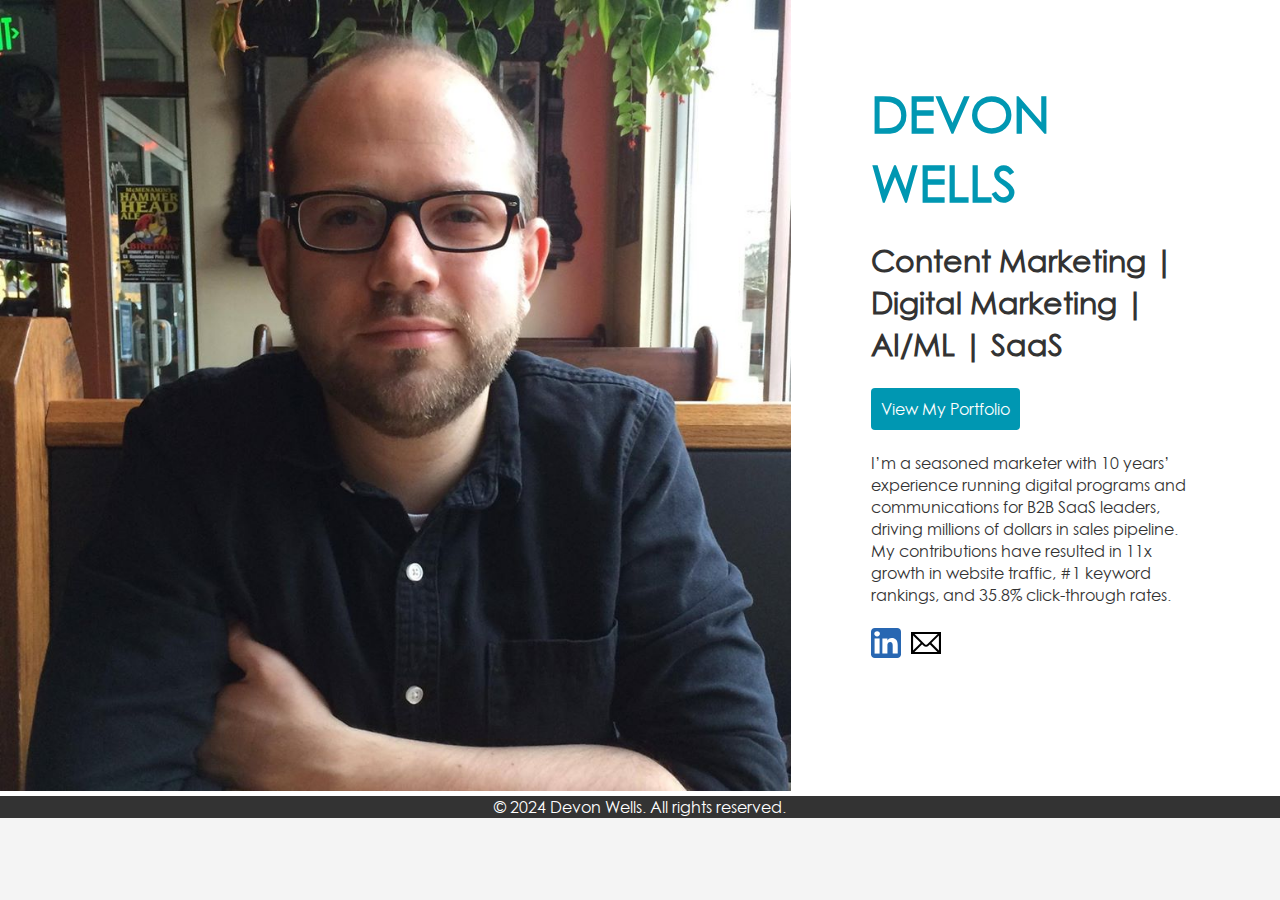
<file: index.html>
<!DOCTYPE html>
<html lang="en">
<head>
    <meta charset="UTF-8">
    <meta name="viewport" content="width=device-width, initial-scale=1.0">
    <title>Devon Wells</title>
    <link rel="stylesheet" href="styles.css">
</head>
<body>
    <section class="row">
    <section class="headshot">
<img src="/images/devon.jpg" width="100%" style="max-width:100%; height:auto;">
    </section>

    <section class="bio">
        
        <h1>DEVON WELLS</h1><br>
        <h2>Content Marketing | Digital Marketing | AI/ML | SaaS </h2><br>
        
        <button>View My Portfolio</button>
        <br>
<br>
        <p>I&#8217;m a seasoned marketer with 10 years&#8217; experience running digital programs and
            communications for B2B SaaS leaders, driving millions of dollars in sales pipeline. My
            contributions have resulted in 11x growth in website traffic, #1 keyword rankings, and 35.8%
            click-through rates.</p>
<br>
        <div class="icon-container">
        <a href="https://www.linkedin.com/in/devongwells/"><img src="/images/linkedin.svg"></a> <a href="mailto:devon.wells@gmail.com"><img src="/images/email.svg" style="margin-left: 10px;"></a>
        </div>
    </section>
    </section>
    
   
    <footer>
        <p>&copy; 2024 Devon Wells. All rights reserved.</p>
    </footer>
</body>

</html>
</file>
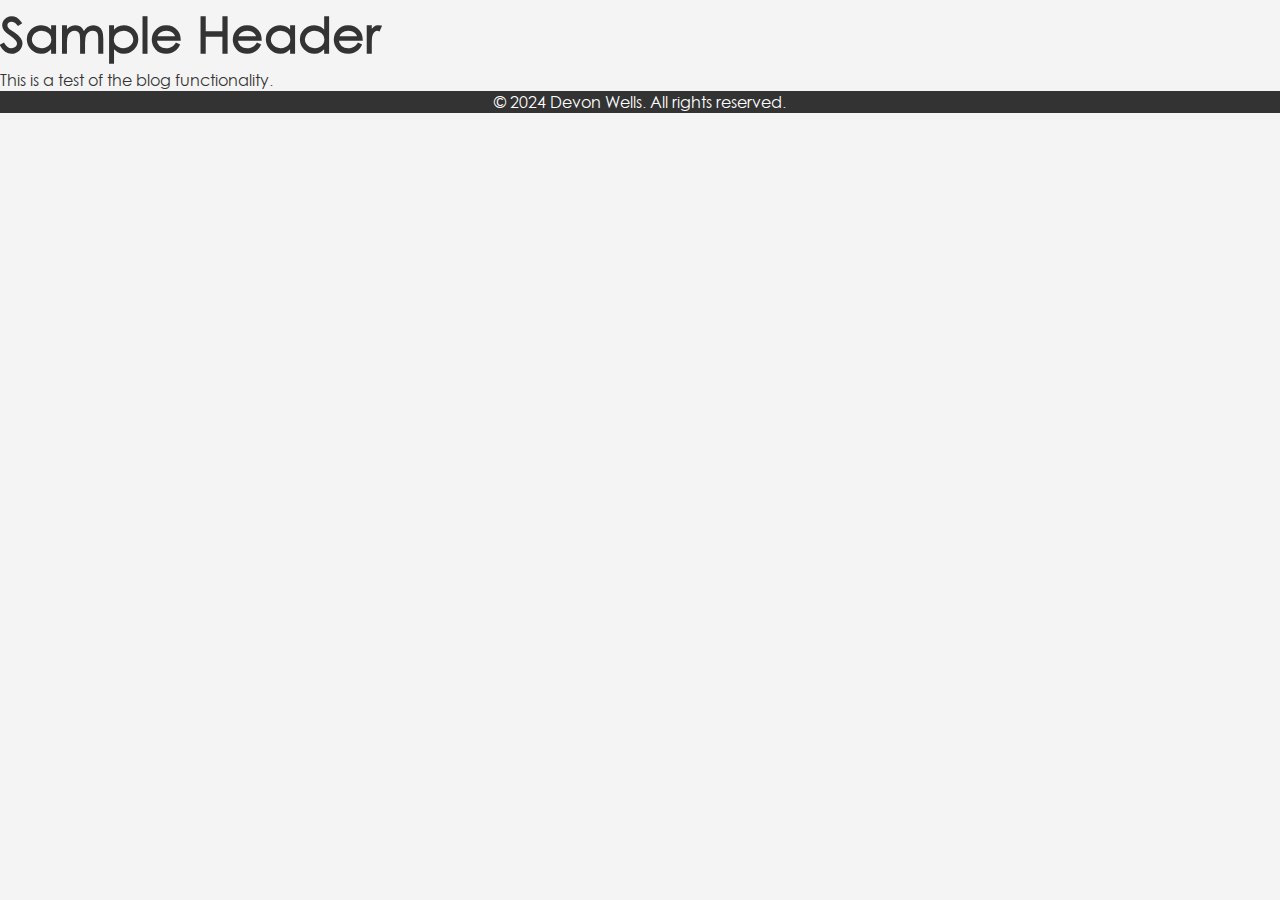
<file: blog-sample.html>
<!DOCTYPE html>
<html lang="en">
<head>
    <meta charset="UTF-8">
    <meta name="viewport" content="width=device-width, initial-scale=1.0">
    <title>Devon Wells</title>
    <link rel="stylesheet" href="styles.css">
</head>
<body>
<section class="blogpost">

<h1>Sample Header</h1>
<p>This is a test of the blog functionality.</p>

    
   
    <footer>
        <p>&copy; 2024 Devon Wells. All rights reserved.</p>
    </footer>
</body>

</html>
</file>
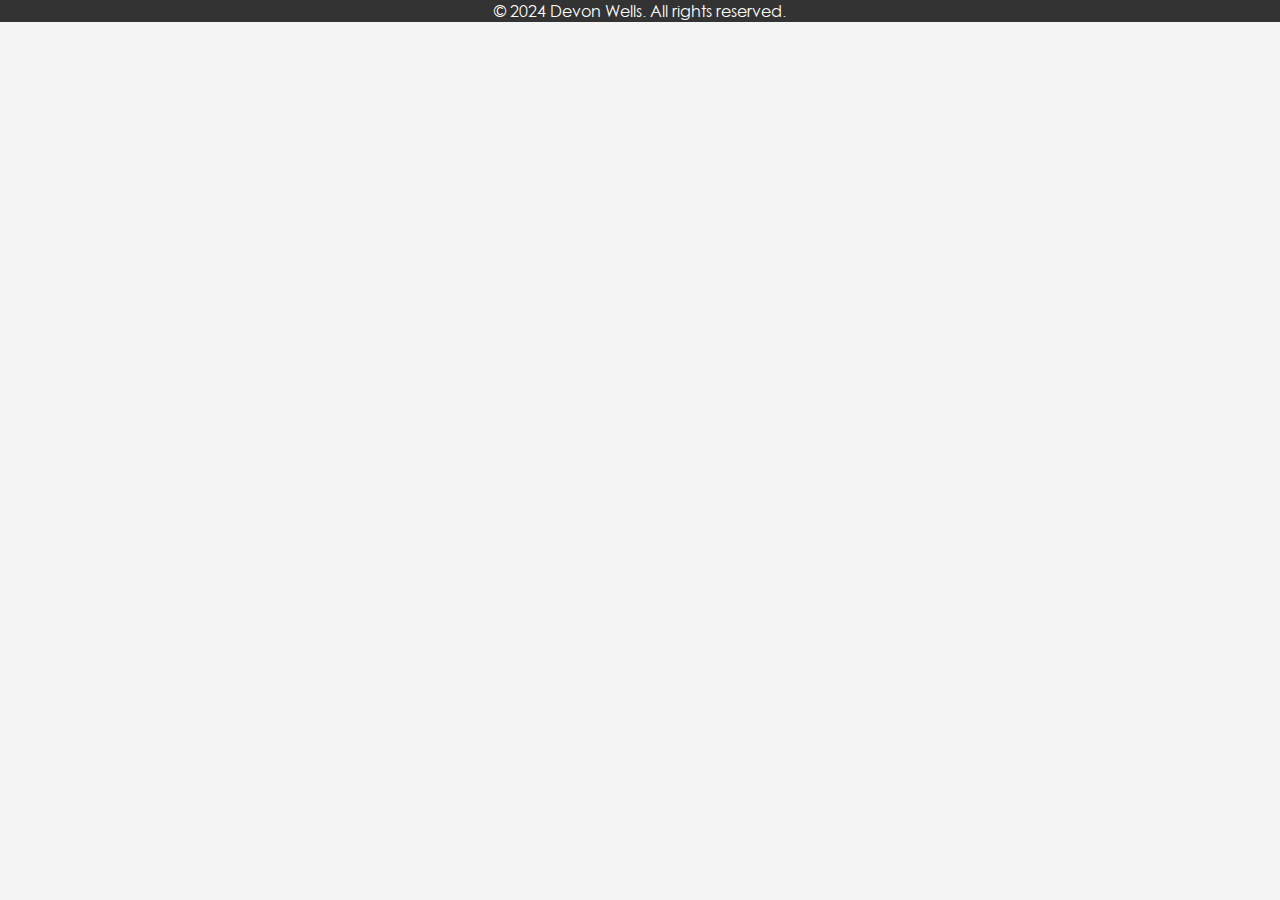
<file: blog.html>
<!DOCTYPE html>
<html lang="en">
<head>
    <meta charset="UTF-8">
    <meta name="viewport" content="width=device-width, initial-scale=1.0">
    <title>Devon Wells</title>
    <link rel="stylesheet" href="styles.css">
</head>
<body>
<section class="blog">




    
   
    <footer>
        <p>&copy; 2024 Devon Wells. All rights reserved.</p>
    </footer>
</body>

</html>
</file>
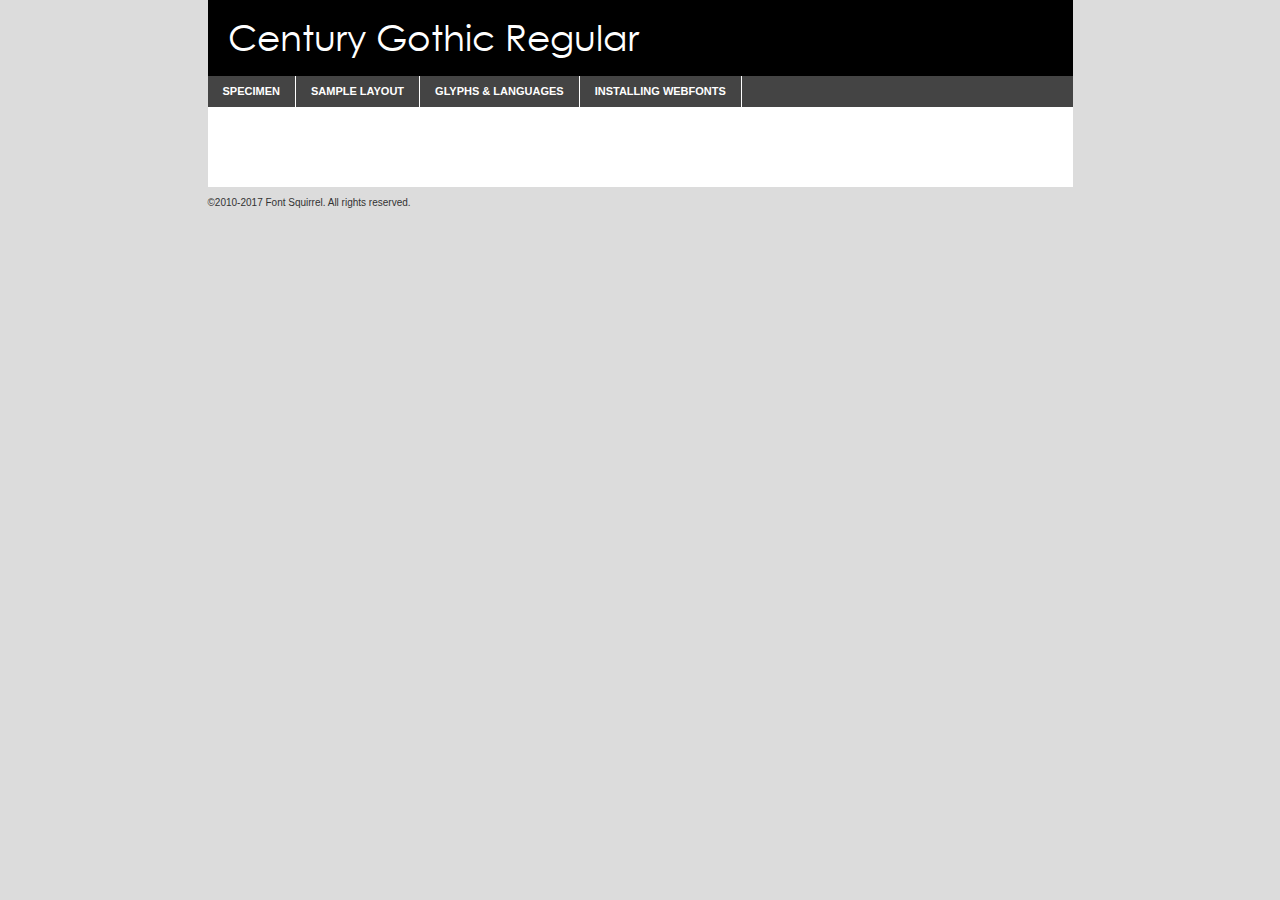
<file: centurygothic-demo.html>
<!DOCTYPE html PUBLIC "-//W3C//DTD XHTML 1.0 Transitional//EN"
        "http://www.w3.org/TR/xhtml1/DTD/xhtml1-transitional.dtd">

<html xmlns="http://www.w3.org/1999/xhtml" xml:lang="en" lang="en">
<head>
    <meta http-equiv="Content-Type" content="text/html; charset=utf-8"/>
    <script src="http://ajax.googleapis.com/ajax/libs/jquery/1.7.2/jquery.min.js" type="text/javascript" charset="utf-8"></script>
    <script type="text/javascript">
		(function($) {
			$.fn.easyTabs = function(option) {
				var param = jQuery.extend({ fadeSpeed: 'fast', defaultContent: 1, activeClass: 'active' }, option);
				$(this).each(function() {
					var thisId = '#' + this.id;
					if ( param.defaultContent == '' )
					{
						param.defaultContent = 1;
					}
					if ( typeof param.defaultContent == 'number' )
					{
						var defaultTab = $(thisId + ' .tabs li:eq(' + (param.defaultContent - 1) + ') a').attr('href').substr(1);
					}
					else
					{
						var defaultTab = param.defaultContent;
					}
					$(thisId + ' .tabs li a').each(function() {
						var tabToHide = $(this).attr('href').substr(1);
						$('#' + tabToHide).addClass('easytabs-tab-content');
					});
					hideAll();
					changeContent(defaultTab);

					function hideAll() {$(thisId + ' .easytabs-tab-content').hide();}

					function changeContent(tabId)
					{
						hideAll();
						$(thisId + ' .tabs li').removeClass(param.activeClass);
						$(thisId + ' .tabs li a[href=#' + tabId + ']').closest('li').addClass(param.activeClass);
						if ( param.fadeSpeed != 'none' )
						{
							$(thisId + ' #' + tabId).fadeIn(param.fadeSpeed);
						}
						else
						{
							$(thisId + ' #' + tabId).show();
						}
					}

					$(thisId + ' .tabs li').click(function() {
						var tabId = $(this).find('a').attr('href').substr(1);
						changeContent(tabId);
						return false;
					});
				});
			}
		})(jQuery);
    </script>
    <link rel="stylesheet" href="specimen_files/specimen_stylesheet.css" type="text/css" charset="utf-8"/>
    <link rel="stylesheet" href="stylesheet.css" type="text/css" charset="utf-8"/>

    <style type="text/css">
        		body {
			font-family: 'century_gothicregular';
        		}

            </style>

    <title>Century Gothic Regular Specimen</title>


    <script type="text/javascript" charset="utf-8">
		$(document).ready(function() {
			$('#container').easyTabs({ defaultContent: 1 });
		});
    </script>
</head>

<body>
<div id="container">
    <div id="header">
		Century Gothic Regular    </div>
    <ul class="tabs">
        <li><a href="#specimen">Specimen</a></li>
        <li><a href="#layout">Sample Layout</a></li>
		        <li><a href="#glyphs">Glyphs &amp; Languages</a></li>
        <li><a href="#installing">Installing Webfonts</a></li>

    </ul>

    <div id="main_content">


        <div id="specimen">

            <div class="section">
                <div class="grid12 firstcol">
                    <div class="huge">AaBb</div>
                </div>
            </div>

            <div class="section">
                <div class="glyph_range">A&#x200B;B&#x200b;C&#x200b;D&#x200b;E&#x200b;F&#x200b;G&#x200b;H&#x200b;I&#x200b;J&#x200b;K&#x200b;L&#x200b;M&#x200b;N&#x200b;O&#x200b;P&#x200b;Q&#x200b;R&#x200b;S&#x200b;T&#x200b;U&#x200b;V&#x200b;W&#x200b;X&#x200b;Y&#x200b;Z&#x200b;a&#x200b;b&#x200b;c&#x200b;d&#x200b;e&#x200b;f&#x200b;g&#x200b;h&#x200b;i&#x200b;j&#x200b;k&#x200b;l&#x200b;m&#x200b;n&#x200b;o&#x200b;p&#x200b;q&#x200b;r&#x200b;s&#x200b;t&#x200b;u&#x200b;v&#x200b;w&#x200b;x&#x200b;y&#x200b;z&#x200b;1&#x200b;2&#x200b;3&#x200b;4&#x200b;5&#x200b;6&#x200b;7&#x200b;8&#x200b;9&#x200b;0&#x200b;&amp;&#x200b;.&#x200b;,&#x200b;?&#x200b;!&#x200b;&#64;&#x200b;(&#x200b;)&#x200b;#&#x200b;$&#x200b;%&#x200b;*&#x200b;+&#x200b;-&#x200b;=&#x200b;:&#x200b;;</div>
            </div>
            <div class="section">
                <div class="grid12 firstcol">
                    <table class="sample_table">
                        <tr>
                            <td>10</td>
                            <td class="size10">abcdefghijklmnopqrstuvwxyzABCDEFGHIJKLMNOPQRSTUVWXYZ0123456789abcdefghijklmnopqrstuvwxyzABCDEFGHIJKLMNOPQRSTUVWXYZ0123456789abcdefghijklmnopqrstuvwxyzABCDEFGHIJKLMNOPQRSTUVWXYZ</td>
                        </tr>
                        <tr>
                            <td>11</td>
                            <td class="size11">abcdefghijklmnopqrstuvwxyzABCDEFGHIJKLMNOPQRSTUVWXYZ0123456789abcdefghijklmnopqrstuvwxyzABCDEFGHIJKLMNOPQRSTUVWXYZ0123456789abcdefghijklmnopqrstuvwxyzABCDEFGHIJKLMNOPQRSTUVWXYZ</td>
                        </tr>
                        <tr>
                            <td>12</td>
                            <td class="size12">abcdefghijklmnopqrstuvwxyzABCDEFGHIJKLMNOPQRSTUVWXYZ0123456789abcdefghijklmnopqrstuvwxyzABCDEFGHIJKLMNOPQRSTUVWXYZ0123456789abcdefghijklmnopqrstuvwxyzABCDEFGHIJKLMNOPQRSTUVWXYZ</td>
                        </tr>
                        <tr>
                            <td>13</td>
                            <td class="size13">abcdefghijklmnopqrstuvwxyzABCDEFGHIJKLMNOPQRSTUVWXYZ0123456789abcdefghijklmnopqrstuvwxyzABCDEFGHIJKLMNOPQRSTUVWXYZ0123456789abcdefghijklmnopqrstuvwxyzABCDEFGHIJKLMNOPQRSTUVWXYZ</td>
                        </tr>
                        <tr>
                            <td>14</td>
                            <td class="size14">abcdefghijklmnopqrstuvwxyzABCDEFGHIJKLMNOPQRSTUVWXYZ0123456789abcdefghijklmnopqrstuvwxyzABCDEFGHIJKLMNOPQRSTUVWXYZ0123456789abcdefghijklmnopqrstuvwxyzABCDEFGHIJKLMNOPQRSTUVWXYZ</td>
                        </tr>
                        <tr>
                            <td>16</td>
                            <td class="size16">abcdefghijklmnopqrstuvwxyzABCDEFGHIJKLMNOPQRSTUVWXYZ0123456789abcdefghijklmnopqrstuvwxyzABCDEFGHIJKLMNOPQRSTUVWXYZ</td>
                        </tr>
                        <tr>
                            <td>18</td>
                            <td class="size18">abcdefghijklmnopqrstuvwxyzABCDEFGHIJKLMNOPQRSTUVWXYZ0123456789abcdefghijklmnopqrstuvwxyzABCDEFGHIJKLMNOPQRSTUVWXYZ</td>
                        </tr>
                        <tr>
                            <td>20</td>
                            <td class="size20">abcdefghijklmnopqrstuvwxyzABCDEFGHIJKLMNOPQRSTUVWXYZ0123456789abcdefghijklmnopqrstuvwxyzABCDEFGHIJKLMNOPQRSTUVWXYZ</td>
                        </tr>
                        <tr>
                            <td>24</td>
                            <td class="size24">abcdefghijklmnopqrstuvwxyzABCDEFGHIJKLMNOPQRSTUVWXYZ0123456789abcdefghijklmnopqrstuvwxyzABCDEFGHIJKLMNOPQRSTUVWXYZ</td>
                        </tr>
                        <tr>
                            <td>30</td>
                            <td class="size30">abcdefghijklmnopqrstuvwxyzABCDEFGHIJKLMNOPQRSTUVWXYZ0123456789abcdefghijklmnopqrstuvwxyzABCDEFGHIJKLMNOPQRSTUVWXYZ</td>
                        </tr>
                        <tr>
                            <td>36</td>
                            <td class="size36">abcdefghijklmnopqrstuvwxyzABCDEFGHIJKLMNOPQRSTUVWXYZ0123456789abcdefghijklmnopqrstuvwxyzABCDEFGHIJKLMNOPQRSTUVWXYZ</td>
                        </tr>
                        <tr>
                            <td>48</td>
                            <td class="size48">abcdefghijklmnopqrstuvwxyzABCDEFGHIJKLMNOPQRSTUVWXYZ0123456789abcdefghijklmnopqrstuvwxyzABCDEFGHIJKLMNOPQRSTUVWXYZ</td>
                        </tr>
                        <tr>
                            <td>60</td>
                            <td class="size60">abcdefghijklmnopqrstuvwxyzABCDEFGHIJKLMNOPQRSTUVWXYZ0123456789abcdefghijklmnopqrstuvwxyzABCDEFGHIJKLMNOPQRSTUVWXYZ</td>
                        </tr>
                        <tr>
                            <td>72</td>
                            <td class="size72">abcdefghijklmnopqrstuvwxyzABCDEFGHIJKLMNOPQRSTUVWXYZ0123456789abcdefghijklmnopqrstuvwxyzABCDEFGHIJKLMNOPQRSTUVWXYZ</td>
                        </tr>
                        <tr>
                            <td>90</td>
                            <td class="size90">abcdefghijklmnopqrstuvwxyzABCDEFGHIJKLMNOPQRSTUVWXYZ0123456789abcdefghijklmnopqrstuvwxyzABCDEFGHIJKLMNOPQRSTUVWXYZ</td>
                        </tr>
                    </table>

                </div>

            </div>


            <div class="section" id="bodycomparison">


                <div id="xheight">
                    <div class="fontbody">&#x25FC;&#x25FC;&#x25FC;&#x25FC;&#x25FC;&#x25FC;&#x25FC;&#x25FC;&#x25FC;&#x25FC;&#x25FC;&#x25FC;&#x25FC;&#x25FC;&#x25FC;&#x25FC;&#x25FC;&#x25FC;&#x25FC;&#x25FC;&#x25FC;&#x25FC;&#x25FC;&#x25FC;&#x25FC;&#x25FC;&#x25FC;&#x25FC;&#x25FC;&#x25FC;&#x25FC;&#x25FC;&#x25FC;&#x25FC;&#x25FC;&#x25FC;&#x25FC;&#x25FC;&#x25FC;&#x25FC;&#x25FC;&#x25FC;&#x25FC;&#x25FC;&#x25FC;&#x25FC;&#x25FC;&#x25FC;&#x25FC;&#x25FC;&#x25FC;&#x25FC;&#x25FC;&#x25FC;&#x25FC;&#x25FC;&#x25FC;&#x25FC;&#x25FC;&#x25FC;&#x25FC;&#x25FC;&#x25FC;&#x25FC;&#x25FC;&#x25FC;&#x25FC;&#x25FC;&#x25FC;&#x25FC;&#x25FC;&#x25FC;&#x25FC;&#x25FC;&#x25FC;&#x25FC;&#x25FC;&#x25FC;&#x25FC;&#x25FC;&#x25FC;&#x25FC;&#x25FC;&#x25FC;&#x25FC;&#x25FC;&#x25FC;&#x25FC;&#x25FC;&#x25FC;&#x25FC;&#x25FC;&#x25FC;&#x25FC;&#x25FC;&#x25FC;&#x25FC;&#x25FC;&#x25FC;body</div>
                    <div class="arialbody">body</div>
                    <div class="verdanabody">body</div>
                    <div class="georgiabody">body</div>
                </div>
                <div class="fontbody" style="z-index:1">
                    body<span>Century Gothic Regular</span>
                </div>
                <div class="arialbody" style="z-index:1">
                    body<span>Arial</span>
                </div>
                <div class="verdanabody" style="z-index:1">
                    body<span>Verdana</span>
                </div>
                <div class="georgiabody" style="z-index:1">
                    body<span>Georgia</span>
                </div>


            </div>


            <div class="section psample psample_row1" id="">

                <div class="grid2 firstcol">
                    <p class="size10"><span>10.</span>Aenean lacinia bibendum nulla sed consectetur. Fusce dapibus, tellus ac cursus commodo, tortor mauris condimentum nibh, ut fermentum massa justo sit amet risus. Nullam id dolor id nibh ultricies vehicula ut id elit. Cum sociis natoque penatibus et magnis dis parturient montes, nascetur ridiculus mus. Nulla vitae elit libero, a pharetra augue.</p>

                </div>
                <div class="grid3">
                    <p class="size11"><span>11.</span>Aenean lacinia bibendum nulla sed consectetur. Fusce dapibus, tellus ac cursus commodo, tortor mauris condimentum nibh, ut fermentum massa justo sit amet risus. Nullam id dolor id nibh ultricies vehicula ut id elit. Cum sociis natoque penatibus et magnis dis parturient montes, nascetur ridiculus mus. Nulla vitae elit libero, a pharetra augue.</p>

                </div>
                <div class="grid3">
                    <p class="size12"><span>12.</span>Aenean lacinia bibendum nulla sed consectetur. Fusce dapibus, tellus ac cursus commodo, tortor mauris condimentum nibh, ut fermentum massa justo sit amet risus. Nullam id dolor id nibh ultricies vehicula ut id elit. Cum sociis natoque penatibus et magnis dis parturient montes, nascetur ridiculus mus. Nulla vitae elit libero, a pharetra augue.</p>

                </div>
                <div class="grid4">
                    <p class="size13"><span>13.</span>Aenean lacinia bibendum nulla sed consectetur. Fusce dapibus, tellus ac cursus commodo, tortor mauris condimentum nibh, ut fermentum massa justo sit amet risus. Nullam id dolor id nibh ultricies vehicula ut id elit. Cum sociis natoque penatibus et magnis dis parturient montes, nascetur ridiculus mus. Nulla vitae elit libero, a pharetra augue.</p>

                </div>
                <div class="white_blend"></div>

            </div>
            <div class="section psample psample_row2" id="">
                <div class="grid3 firstcol">
                    <p class="size14"><span>14.</span>Aenean lacinia bibendum nulla sed consectetur. Fusce dapibus, tellus ac cursus commodo, tortor mauris condimentum nibh, ut fermentum massa justo sit amet risus. Nullam id dolor id nibh ultricies vehicula ut id elit. Cum sociis natoque penatibus et magnis dis parturient montes, nascetur ridiculus mus. Nulla vitae elit libero, a pharetra augue.</p>

                </div>
                <div class="grid4">
                    <p class="size16"><span>16.</span>Aenean lacinia bibendum nulla sed consectetur. Fusce dapibus, tellus ac cursus commodo, tortor mauris condimentum nibh, ut fermentum massa justo sit amet risus. Nullam id dolor id nibh ultricies vehicula ut id elit. Cum sociis natoque penatibus et magnis dis parturient montes, nascetur ridiculus mus. Nulla vitae elit libero, a pharetra augue.</p>

                </div>
                <div class="grid5">
                    <p class="size18"><span>18.</span>Aenean lacinia bibendum nulla sed consectetur. Fusce dapibus, tellus ac cursus commodo, tortor mauris condimentum nibh, ut fermentum massa justo sit amet risus. Nullam id dolor id nibh ultricies vehicula ut id elit. Cum sociis natoque penatibus et magnis dis parturient montes, nascetur ridiculus mus. Nulla vitae elit libero, a pharetra augue.</p>

                </div>

                <div class="white_blend"></div>

            </div>

            <div class="section psample psample_row3" id="">
                <div class="grid5 firstcol">
                    <p class="size20"><span>20.</span>Aenean lacinia bibendum nulla sed consectetur. Fusce dapibus, tellus ac cursus commodo, tortor mauris condimentum nibh, ut fermentum massa justo sit amet risus. Nullam id dolor id nibh ultricies vehicula ut id elit. Cum sociis natoque penatibus et magnis dis parturient montes, nascetur ridiculus mus. Nulla vitae elit libero, a pharetra augue.</p>
                </div>
                <div class="grid7">
                    <p class="size24"><span>24.</span>Aenean lacinia bibendum nulla sed consectetur. Fusce dapibus, tellus ac cursus commodo, tortor mauris condimentum nibh, ut fermentum massa justo sit amet risus. Nullam id dolor id nibh ultricies vehicula ut id elit. Cum sociis natoque penatibus et magnis dis parturient montes, nascetur ridiculus mus. Nulla vitae elit libero, a pharetra augue.</p>
                </div>

                <div class="white_blend"></div>

            </div>

            <div class="section psample psample_row4" id="">
                <div class="grid12 firstcol">
                    <p class="size30"><span>30.</span>Aenean lacinia bibendum nulla sed consectetur. Fusce dapibus, tellus ac cursus commodo, tortor mauris condimentum nibh, ut fermentum massa justo sit amet risus. Nullam id dolor id nibh ultricies vehicula ut id elit. Cum sociis natoque penatibus et magnis dis parturient montes, nascetur ridiculus mus. Nulla vitae elit libero, a pharetra augue.</p>
                </div>
                <div class="white_blend"></div>

            </div>


            <div class="section psample psample_row1 fullreverse">
                <div class="grid2 firstcol">
                    <p class="size10"><span>10.</span>Aenean lacinia bibendum nulla sed consectetur. Fusce dapibus, tellus ac cursus commodo, tortor mauris condimentum nibh, ut fermentum massa justo sit amet risus. Nullam id dolor id nibh ultricies vehicula ut id elit. Cum sociis natoque penatibus et magnis dis parturient montes, nascetur ridiculus mus. Nulla vitae elit libero, a pharetra augue.</p>

                </div>
                <div class="grid3">
                    <p class="size11"><span>11.</span>Aenean lacinia bibendum nulla sed consectetur. Fusce dapibus, tellus ac cursus commodo, tortor mauris condimentum nibh, ut fermentum massa justo sit amet risus. Nullam id dolor id nibh ultricies vehicula ut id elit. Cum sociis natoque penatibus et magnis dis parturient montes, nascetur ridiculus mus. Nulla vitae elit libero, a pharetra augue.</p>

                </div>
                <div class="grid3">
                    <p class="size12"><span>12.</span>Aenean lacinia bibendum nulla sed consectetur. Fusce dapibus, tellus ac cursus commodo, tortor mauris condimentum nibh, ut fermentum massa justo sit amet risus. Nullam id dolor id nibh ultricies vehicula ut id elit. Cum sociis natoque penatibus et magnis dis parturient montes, nascetur ridiculus mus. Nulla vitae elit libero, a pharetra augue.</p>

                </div>
                <div class="grid4">
                    <p class="size13"><span>13.</span>Aenean lacinia bibendum nulla sed consectetur. Fusce dapibus, tellus ac cursus commodo, tortor mauris condimentum nibh, ut fermentum massa justo sit amet risus. Nullam id dolor id nibh ultricies vehicula ut id elit. Cum sociis natoque penatibus et magnis dis parturient montes, nascetur ridiculus mus. Nulla vitae elit libero, a pharetra augue.</p>

                </div>
                <div class="black_blend"></div>

            </div>

            <div class="section psample psample_row2 fullreverse">
                <div class="grid3 firstcol">
                    <p class="size14"><span>14.</span>Aenean lacinia bibendum nulla sed consectetur. Fusce dapibus, tellus ac cursus commodo, tortor mauris condimentum nibh, ut fermentum massa justo sit amet risus. Nullam id dolor id nibh ultricies vehicula ut id elit. Cum sociis natoque penatibus et magnis dis parturient montes, nascetur ridiculus mus. Nulla vitae elit libero, a pharetra augue.</p>

                </div>
                <div class="grid4">
                    <p class="size16"><span>16.</span>Aenean lacinia bibendum nulla sed consectetur. Fusce dapibus, tellus ac cursus commodo, tortor mauris condimentum nibh, ut fermentum massa justo sit amet risus. Nullam id dolor id nibh ultricies vehicula ut id elit. Cum sociis natoque penatibus et magnis dis parturient montes, nascetur ridiculus mus. Nulla vitae elit libero, a pharetra augue.</p>

                </div>
                <div class="grid5">
                    <p class="size18"><span>18.</span>Aenean lacinia bibendum nulla sed consectetur. Fusce dapibus, tellus ac cursus commodo, tortor mauris condimentum nibh, ut fermentum massa justo sit amet risus. Nullam id dolor id nibh ultricies vehicula ut id elit. Cum sociis natoque penatibus et magnis dis parturient montes, nascetur ridiculus mus. Nulla vitae elit libero, a pharetra augue.</p>

                </div>
                <div class="black_blend"></div>

            </div>

            <div class="section psample fullreverse psample_row3" id="">
                <div class="grid5 firstcol">
                    <p class="size20"><span>20.</span>Aenean lacinia bibendum nulla sed consectetur. Fusce dapibus, tellus ac cursus commodo, tortor mauris condimentum nibh, ut fermentum massa justo sit amet risus. Nullam id dolor id nibh ultricies vehicula ut id elit. Cum sociis natoque penatibus et magnis dis parturient montes, nascetur ridiculus mus. Nulla vitae elit libero, a pharetra augue.</p>
                </div>
                <div class="grid7">
                    <p class="size24"><span>24.</span>Aenean lacinia bibendum nulla sed consectetur. Fusce dapibus, tellus ac cursus commodo, tortor mauris condimentum nibh, ut fermentum massa justo sit amet risus. Nullam id dolor id nibh ultricies vehicula ut id elit. Cum sociis natoque penatibus et magnis dis parturient montes, nascetur ridiculus mus. Nulla vitae elit libero, a pharetra augue.</p>
                </div>

                <div class="black_blend"></div>

            </div>

            <div class="section psample fullreverse psample_row4" id="" style="border-bottom: 20px #000 solid;">
                <div class="grid12 firstcol">
                    <p class="size30"><span>30.</span>Aenean lacinia bibendum nulla sed consectetur. Fusce dapibus, tellus ac cursus commodo, tortor mauris condimentum nibh, ut fermentum massa justo sit amet risus. Nullam id dolor id nibh ultricies vehicula ut id elit. Cum sociis natoque penatibus et magnis dis parturient montes, nascetur ridiculus mus. Nulla vitae elit libero, a pharetra augue.</p>
                </div>
                <div class="black_blend"></div>

            </div>


        </div>

        <div id="layout">

            <div class="section">

                <div class="grid12 firstcol">
                    <h1>Lorem Ipsum Dolor</h1>
                    <h2>Etiam porta sem malesuada magna mollis euismod</h2>

                    <p class="byline">By <a href="#link">Aenean Lacinia</a></p>
                </div>
            </div>
            <div class="section">
                <div class="grid8 firstcol">
                    <p class="large">Donec sed odio dui. Morbi leo risus, porta ac consectetur ac, vestibulum at eros. Fusce dapibus, tellus ac cursus commodo, tortor mauris condimentum nibh, ut fermentum massa justo sit amet risus. </p>


                    <h3>Pellentesque ornare sem</h3>

                    <p>Maecenas sed diam eget risus varius blandit sit amet non magna. Maecenas faucibus mollis interdum. Donec ullamcorper nulla non metus auctor fringilla. Nullam id dolor id nibh ultricies vehicula ut id elit. Nullam id dolor id nibh ultricies vehicula ut id elit. </p>

                    <p>Aenean eu leo quam. Pellentesque ornare sem lacinia quam venenatis vestibulum. Lorem ipsum dolor sit amet, consectetur adipiscing elit. Cum sociis natoque penatibus et magnis dis parturient montes, nascetur ridiculus mus. </p>

                    <p>Nulla vitae elit libero, a pharetra augue. Praesent commodo cursus magna, vel scelerisque nisl consectetur et. Aenean lacinia bibendum nulla sed consectetur. </p>

                    <p>Nullam quis risus eget urna mollis ornare vel eu leo. Nullam quis risus eget urna mollis ornare vel eu leo. Maecenas sed diam eget risus varius blandit sit amet non magna. Donec ullamcorper nulla non metus auctor fringilla. </p>

                    <h3>Cras mattis consectetur</h3>

                    <p>Aenean eu leo quam. Pellentesque ornare sem lacinia quam venenatis vestibulum. Aenean lacinia bibendum nulla sed consectetur. Integer posuere erat a ante venenatis dapibus posuere velit aliquet. Cras mattis consectetur purus sit amet fermentum. </p>

                    <p>Nullam id dolor id nibh ultricies vehicula ut id elit. Nullam quis risus eget urna mollis ornare vel eu leo. Cras mattis consectetur purus sit amet fermentum.</p>
                </div>

                <div class="grid4 sidebar">

                    <div class="box reverse">
                        <p class="last">Nullam quis risus eget urna mollis ornare vel eu leo. Donec ullamcorper nulla non metus auctor fringilla. Cras mattis consectetur purus sit amet fermentum. Sed posuere consectetur est at lobortis. Lorem ipsum dolor sit amet, consectetur adipiscing elit. </p>
                    </div>

                    <p class="caption">Maecenas sed diam eget risus varius.</p>

                    <p>Vestibulum id ligula porta felis euismod semper. Integer posuere erat a ante venenatis dapibus posuere velit aliquet. Vestibulum id ligula porta felis euismod semper. Sed posuere consectetur est at lobortis. Maecenas sed diam eget risus varius blandit sit amet non magna. Fusce dapibus, tellus ac cursus commodo, tortor mauris condimentum nibh, ut fermentum massa justo sit amet risus. </p>


                    <p>Duis mollis, est non commodo luctus, nisi erat porttitor ligula, eget lacinia odio sem nec elit. Aenean lacinia bibendum nulla sed consectetur. Vivamus sagittis lacus vel augue laoreet rutrum faucibus dolor auctor. Aenean lacinia bibendum nulla sed consectetur. Nullam quis risus eget urna mollis ornare vel eu leo. </p>

                    <p>Praesent commodo cursus magna, vel scelerisque nisl consectetur et. Donec ullamcorper nulla non metus auctor fringilla. Maecenas faucibus mollis interdum. Fusce dapibus, tellus ac cursus commodo, tortor mauris condimentum nibh, ut fermentum massa justo sit amet risus. </p>

                </div>
            </div>

        </div>


		

        <div id="glyphs">
            <div class="section">
                <div class="grid12 firstcol">

                    <h1>Language Support</h1>
                    <p>The subset of Century Gothic Regular in this kit supports the following languages:<br/>

						Albanian, Basque, Breton, Chamorro, Danish, Dutch, English, Faroese, Finnish, French, Frisian, Galician, German, Icelandic, Italian, Malagasy, Norwegian, Portuguese, Spanish, Alsatian, Aragonese, Arapaho, Arrernte, Asturian, Aymara, Bislama, Cebuano, Corsican, Fijian, French_creole, Genoese, Gilbertese, Greenlandic, Haitian_creole, Hiligaynon, Hmong, Hopi, Ibanag, Iloko_ilokano, Indonesian, Interglossa_glosa, Interlingua, Irish_gaelic, Jerriais, Lojban, Lombard, Luxembourgeois, Manx, Mohawk, Norfolk_pitcairnese, Occitan, Oromo, Pangasinan, Papiamento, Piedmontese, Potawatomi, Rhaeto-romance, Romansh, Rotokas, Sami_lule, Samoan, Sardinian, Scots_gaelic, Seychelles_creole, Shona, Sicilian, Somali, Southern_ndebele, Swahili, Swati_swazi, Tagalog_filipino_pilipino, Tetum, Tok_pisin, Uyghur_latinized, Volapuk, Walloon, Warlpiri, Xhosa, Yapese, Zulu, Latinbasic, Ubasic, Demo                    </p>
                    <h1>Glyph Chart</h1>
                    <p>The subset of Century Gothic Regular in this kit includes all the glyphs listed below. Unicode entities are included above each glyph to help you insert individual characters into your layout.</p>
                    <div id="glyph_chart">

																				                                <div><p>&amp;#13;</p>&#13;</div>
																				                                <div><p>&amp;#32;</p>&#32;</div>
																				                                <div><p>&amp;#33;</p>&#33;</div>
																				                                <div><p>&amp;#34;</p>&#34;</div>
																				                                <div><p>&amp;#35;</p>&#35;</div>
																				                                <div><p>&amp;#36;</p>&#36;</div>
																				                                <div><p>&amp;#37;</p>&#37;</div>
																				                                <div><p>&amp;#38;</p>&#38;</div>
																				                                <div><p>&amp;#39;</p>&#39;</div>
																				                                <div><p>&amp;#40;</p>&#40;</div>
																				                                <div><p>&amp;#41;</p>&#41;</div>
																				                                <div><p>&amp;#42;</p>&#42;</div>
																				                                <div><p>&amp;#43;</p>&#43;</div>
																				                                <div><p>&amp;#44;</p>&#44;</div>
																				                                <div><p>&amp;#45;</p>&#45;</div>
																				                                <div><p>&amp;#46;</p>&#46;</div>
																				                                <div><p>&amp;#47;</p>&#47;</div>
																				                                <div><p>&amp;#48;</p>&#48;</div>
																				                                <div><p>&amp;#49;</p>&#49;</div>
																				                                <div><p>&amp;#50;</p>&#50;</div>
																				                                <div><p>&amp;#51;</p>&#51;</div>
																				                                <div><p>&amp;#52;</p>&#52;</div>
																				                                <div><p>&amp;#53;</p>&#53;</div>
																				                                <div><p>&amp;#54;</p>&#54;</div>
																				                                <div><p>&amp;#55;</p>&#55;</div>
																				                                <div><p>&amp;#56;</p>&#56;</div>
																				                                <div><p>&amp;#57;</p>&#57;</div>
																				                                <div><p>&amp;#58;</p>&#58;</div>
																				                                <div><p>&amp;#59;</p>&#59;</div>
																				                                <div><p>&amp;#60;</p>&#60;</div>
																				                                <div><p>&amp;#61;</p>&#61;</div>
																				                                <div><p>&amp;#62;</p>&#62;</div>
																				                                <div><p>&amp;#63;</p>&#63;</div>
																				                                <div><p>&amp;#64;</p>&#64;</div>
																				                                <div><p>&amp;#65;</p>&#65;</div>
																				                                <div><p>&amp;#66;</p>&#66;</div>
																				                                <div><p>&amp;#67;</p>&#67;</div>
																				                                <div><p>&amp;#68;</p>&#68;</div>
																				                                <div><p>&amp;#69;</p>&#69;</div>
																				                                <div><p>&amp;#70;</p>&#70;</div>
																				                                <div><p>&amp;#71;</p>&#71;</div>
																				                                <div><p>&amp;#72;</p>&#72;</div>
																				                                <div><p>&amp;#73;</p>&#73;</div>
																				                                <div><p>&amp;#74;</p>&#74;</div>
																				                                <div><p>&amp;#75;</p>&#75;</div>
																				                                <div><p>&amp;#76;</p>&#76;</div>
																				                                <div><p>&amp;#77;</p>&#77;</div>
																				                                <div><p>&amp;#78;</p>&#78;</div>
																				                                <div><p>&amp;#79;</p>&#79;</div>
																				                                <div><p>&amp;#80;</p>&#80;</div>
																				                                <div><p>&amp;#81;</p>&#81;</div>
																				                                <div><p>&amp;#82;</p>&#82;</div>
																				                                <div><p>&amp;#83;</p>&#83;</div>
																				                                <div><p>&amp;#84;</p>&#84;</div>
																				                                <div><p>&amp;#85;</p>&#85;</div>
																				                                <div><p>&amp;#86;</p>&#86;</div>
																				                                <div><p>&amp;#87;</p>&#87;</div>
																				                                <div><p>&amp;#88;</p>&#88;</div>
																				                                <div><p>&amp;#89;</p>&#89;</div>
																				                                <div><p>&amp;#90;</p>&#90;</div>
																				                                <div><p>&amp;#91;</p>&#91;</div>
																				                                <div><p>&amp;#92;</p>&#92;</div>
																				                                <div><p>&amp;#93;</p>&#93;</div>
																				                                <div><p>&amp;#94;</p>&#94;</div>
																				                                <div><p>&amp;#95;</p>&#95;</div>
																				                                <div><p>&amp;#96;</p>&#96;</div>
																				                                <div><p>&amp;#97;</p>&#97;</div>
																				                                <div><p>&amp;#98;</p>&#98;</div>
																				                                <div><p>&amp;#99;</p>&#99;</div>
																				                                <div><p>&amp;#100;</p>&#100;</div>
																				                                <div><p>&amp;#101;</p>&#101;</div>
																				                                <div><p>&amp;#102;</p>&#102;</div>
																				                                <div><p>&amp;#103;</p>&#103;</div>
																				                                <div><p>&amp;#104;</p>&#104;</div>
																				                                <div><p>&amp;#105;</p>&#105;</div>
																				                                <div><p>&amp;#106;</p>&#106;</div>
																				                                <div><p>&amp;#107;</p>&#107;</div>
																				                                <div><p>&amp;#108;</p>&#108;</div>
																				                                <div><p>&amp;#109;</p>&#109;</div>
																				                                <div><p>&amp;#110;</p>&#110;</div>
																				                                <div><p>&amp;#111;</p>&#111;</div>
																				                                <div><p>&amp;#112;</p>&#112;</div>
																				                                <div><p>&amp;#113;</p>&#113;</div>
																				                                <div><p>&amp;#114;</p>&#114;</div>
																				                                <div><p>&amp;#115;</p>&#115;</div>
																				                                <div><p>&amp;#116;</p>&#116;</div>
																				                                <div><p>&amp;#117;</p>&#117;</div>
																				                                <div><p>&amp;#118;</p>&#118;</div>
																				                                <div><p>&amp;#119;</p>&#119;</div>
																				                                <div><p>&amp;#120;</p>&#120;</div>
																				                                <div><p>&amp;#121;</p>&#121;</div>
																				                                <div><p>&amp;#122;</p>&#122;</div>
																				                                <div><p>&amp;#123;</p>&#123;</div>
																				                                <div><p>&amp;#124;</p>&#124;</div>
																				                                <div><p>&amp;#125;</p>&#125;</div>
																				                                <div><p>&amp;#126;</p>&#126;</div>
																				                                <div><p>&amp;#160;</p>&#160;</div>
																				                                <div><p>&amp;#161;</p>&#161;</div>
																				                                <div><p>&amp;#162;</p>&#162;</div>
																				                                <div><p>&amp;#163;</p>&#163;</div>
																				                                <div><p>&amp;#164;</p>&#164;</div>
																				                                <div><p>&amp;#165;</p>&#165;</div>
																				                                <div><p>&amp;#166;</p>&#166;</div>
																				                                <div><p>&amp;#167;</p>&#167;</div>
																				                                <div><p>&amp;#168;</p>&#168;</div>
																				                                <div><p>&amp;#169;</p>&#169;</div>
																				                                <div><p>&amp;#170;</p>&#170;</div>
																				                                <div><p>&amp;#171;</p>&#171;</div>
																				                                <div><p>&amp;#172;</p>&#172;</div>
																				                                <div><p>&amp;#173;</p>&#173;</div>
																				                                <div><p>&amp;#174;</p>&#174;</div>
																				                                <div><p>&amp;#175;</p>&#175;</div>
																				                                <div><p>&amp;#176;</p>&#176;</div>
																				                                <div><p>&amp;#177;</p>&#177;</div>
																				                                <div><p>&amp;#178;</p>&#178;</div>
																				                                <div><p>&amp;#179;</p>&#179;</div>
																				                                <div><p>&amp;#180;</p>&#180;</div>
																				                                <div><p>&amp;#181;</p>&#181;</div>
																				                                <div><p>&amp;#182;</p>&#182;</div>
																				                                <div><p>&amp;#183;</p>&#183;</div>
																				                                <div><p>&amp;#184;</p>&#184;</div>
																				                                <div><p>&amp;#185;</p>&#185;</div>
																				                                <div><p>&amp;#186;</p>&#186;</div>
																				                                <div><p>&amp;#187;</p>&#187;</div>
																				                                <div><p>&amp;#188;</p>&#188;</div>
																				                                <div><p>&amp;#189;</p>&#189;</div>
																				                                <div><p>&amp;#190;</p>&#190;</div>
																				                                <div><p>&amp;#191;</p>&#191;</div>
																				                                <div><p>&amp;#192;</p>&#192;</div>
																				                                <div><p>&amp;#193;</p>&#193;</div>
																				                                <div><p>&amp;#194;</p>&#194;</div>
																				                                <div><p>&amp;#195;</p>&#195;</div>
																				                                <div><p>&amp;#196;</p>&#196;</div>
																				                                <div><p>&amp;#197;</p>&#197;</div>
																				                                <div><p>&amp;#198;</p>&#198;</div>
																				                                <div><p>&amp;#199;</p>&#199;</div>
																				                                <div><p>&amp;#200;</p>&#200;</div>
																				                                <div><p>&amp;#201;</p>&#201;</div>
																				                                <div><p>&amp;#202;</p>&#202;</div>
																				                                <div><p>&amp;#203;</p>&#203;</div>
																				                                <div><p>&amp;#204;</p>&#204;</div>
																				                                <div><p>&amp;#205;</p>&#205;</div>
																				                                <div><p>&amp;#206;</p>&#206;</div>
																				                                <div><p>&amp;#207;</p>&#207;</div>
																				                                <div><p>&amp;#208;</p>&#208;</div>
																				                                <div><p>&amp;#209;</p>&#209;</div>
																				                                <div><p>&amp;#210;</p>&#210;</div>
																				                                <div><p>&amp;#211;</p>&#211;</div>
																				                                <div><p>&amp;#212;</p>&#212;</div>
																				                                <div><p>&amp;#213;</p>&#213;</div>
																				                                <div><p>&amp;#214;</p>&#214;</div>
																				                                <div><p>&amp;#215;</p>&#215;</div>
																				                                <div><p>&amp;#216;</p>&#216;</div>
																				                                <div><p>&amp;#217;</p>&#217;</div>
																				                                <div><p>&amp;#218;</p>&#218;</div>
																				                                <div><p>&amp;#219;</p>&#219;</div>
																				                                <div><p>&amp;#220;</p>&#220;</div>
																				                                <div><p>&amp;#221;</p>&#221;</div>
																				                                <div><p>&amp;#222;</p>&#222;</div>
																				                                <div><p>&amp;#223;</p>&#223;</div>
																				                                <div><p>&amp;#224;</p>&#224;</div>
																				                                <div><p>&amp;#225;</p>&#225;</div>
																				                                <div><p>&amp;#226;</p>&#226;</div>
																				                                <div><p>&amp;#227;</p>&#227;</div>
																				                                <div><p>&amp;#228;</p>&#228;</div>
																				                                <div><p>&amp;#229;</p>&#229;</div>
																				                                <div><p>&amp;#230;</p>&#230;</div>
																				                                <div><p>&amp;#231;</p>&#231;</div>
																				                                <div><p>&amp;#232;</p>&#232;</div>
																				                                <div><p>&amp;#233;</p>&#233;</div>
																				                                <div><p>&amp;#234;</p>&#234;</div>
																				                                <div><p>&amp;#235;</p>&#235;</div>
																				                                <div><p>&amp;#236;</p>&#236;</div>
																				                                <div><p>&amp;#237;</p>&#237;</div>
																				                                <div><p>&amp;#238;</p>&#238;</div>
																				                                <div><p>&amp;#239;</p>&#239;</div>
																				                                <div><p>&amp;#240;</p>&#240;</div>
																				                                <div><p>&amp;#241;</p>&#241;</div>
																				                                <div><p>&amp;#242;</p>&#242;</div>
																				                                <div><p>&amp;#243;</p>&#243;</div>
																				                                <div><p>&amp;#244;</p>&#244;</div>
																				                                <div><p>&amp;#245;</p>&#245;</div>
																				                                <div><p>&amp;#246;</p>&#246;</div>
																				                                <div><p>&amp;#247;</p>&#247;</div>
																				                                <div><p>&amp;#248;</p>&#248;</div>
																				                                <div><p>&amp;#249;</p>&#249;</div>
																				                                <div><p>&amp;#250;</p>&#250;</div>
																				                                <div><p>&amp;#251;</p>&#251;</div>
																				                                <div><p>&amp;#252;</p>&#252;</div>
																				                                <div><p>&amp;#253;</p>&#253;</div>
																				                                <div><p>&amp;#254;</p>&#254;</div>
																				                                <div><p>&amp;#255;</p>&#255;</div>
																				                                <div><p>&amp;#338;</p>&#338;</div>
																				                                <div><p>&amp;#339;</p>&#339;</div>
																				                                <div><p>&amp;#376;</p>&#376;</div>
																				                                <div><p>&amp;#710;</p>&#710;</div>
																				                                <div><p>&amp;#732;</p>&#732;</div>
																				                                <div><p>&amp;#8192;</p>&#8192;</div>
																				                                <div><p>&amp;#8193;</p>&#8193;</div>
																				                                <div><p>&amp;#8194;</p>&#8194;</div>
																				                                <div><p>&amp;#8195;</p>&#8195;</div>
																				                                <div><p>&amp;#8196;</p>&#8196;</div>
																				                                <div><p>&amp;#8197;</p>&#8197;</div>
																				                                <div><p>&amp;#8198;</p>&#8198;</div>
																				                                <div><p>&amp;#8199;</p>&#8199;</div>
																				                                <div><p>&amp;#8200;</p>&#8200;</div>
																				                                <div><p>&amp;#8201;</p>&#8201;</div>
																				                                <div><p>&amp;#8202;</p>&#8202;</div>
																				                                <div><p>&amp;#8208;</p>&#8208;</div>
																				                                <div><p>&amp;#8209;</p>&#8209;</div>
																				                                <div><p>&amp;#8210;</p>&#8210;</div>
																				                                <div><p>&amp;#8211;</p>&#8211;</div>
																				                                <div><p>&amp;#8212;</p>&#8212;</div>
																				                                <div><p>&amp;#8216;</p>&#8216;</div>
																				                                <div><p>&amp;#8217;</p>&#8217;</div>
																				                                <div><p>&amp;#8218;</p>&#8218;</div>
																				                                <div><p>&amp;#8220;</p>&#8220;</div>
																				                                <div><p>&amp;#8221;</p>&#8221;</div>
																				                                <div><p>&amp;#8222;</p>&#8222;</div>
																				                                <div><p>&amp;#8226;</p>&#8226;</div>
																				                                <div><p>&amp;#8230;</p>&#8230;</div>
																				                                <div><p>&amp;#8239;</p>&#8239;</div>
																				                                <div><p>&amp;#8249;</p>&#8249;</div>
																				                                <div><p>&amp;#8250;</p>&#8250;</div>
																				                                <div><p>&amp;#8287;</p>&#8287;</div>
																				                                <div><p>&amp;#8364;</p>&#8364;</div>
																				                                <div><p>&amp;#8482;</p>&#8482;</div>
																				                                <div><p>&amp;#9724;</p>&#9724;</div>
																				                                <div><p>&amp;#64257;</p>&#64257;</div>
																				                                <div><p>&amp;#64258;</p>&#64258;</div>
																																													                    </div>
                </div>


            </div>
        </div>


        <div id="specs">

        </div>

        <div id="installing">
            <div class="section">
                <div class="grid7 firstcol">
                    <h1>Installing Webfonts</h1>

                    <p>Webfonts are supported by all major browser platforms but not all in the same way. There are currently four different font formats that must be included in order to target all browsers. This includes TTF, WOFF, EOT and SVG.</p>

                    <h2>1. Upload your webfonts</h2>
                    <p>You must upload your webfont kit to your website. They should be in or near the same directory as your CSS files.</p>

                    <h2>2. Include the webfont stylesheet</h2>
                    <p>A special CSS @font-face declaration helps the various browsers select the appropriate font it needs without causing you a bunch of headaches. Learn more about this syntax by reading the <a href="https://www.fontspring.com/blog/further-hardening-of-the-bulletproof-syntax">Fontspring blog post</a> about it. The code for it is as follows:</p>


                    <code>
                        @font-face{
                        font-family: 'MyWebFont';
                        src: url('WebFont.eot');
                        src: url('WebFont.eot?#iefix') format('embedded-opentype'),
                        url('WebFont.woff') format('woff'),
                        url('WebFont.ttf') format('truetype'),
                        url('WebFont.svg#webfont') format('svg');
                        }
                    </code>

                    <p>We've already gone ahead and generated the code for you. All you have to do is link to the stylesheet in your HTML, like this:</p>
                    <code>&lt;link rel=&quot;stylesheet&quot; href=&quot;stylesheet.css&quot; type=&quot;text/css&quot; charset=&quot;utf-8&quot; /&gt;</code>

                    <h2>3. Modify your own stylesheet</h2>
                    <p>To take advantage of your new fonts, you must tell your stylesheet to use them. Look at the original @font-face declaration above and find the property called "font-family." The name linked there will be what you use to reference the font. Prepend that webfont name to the font stack in the "font-family" property, inside the selector you want to change. For example:</p>
                    <code>p { font-family: 'WebFont', Arial, sans-serif; }</code>

                    <h2>4. Test</h2>
                    <p>Getting webfonts to work cross-browser <em>can</em> be tricky. Use the information in the sidebar to help you if you find that fonts aren't loading in a particular browser.</p>
                </div>

                <div class="grid5 sidebar">
                    <div class="box">
                        <h2>Troubleshooting<br/>Font-Face Problems</h2>
                        <p>Having trouble getting your webfonts to load in your new website? Here are some tips to sort out what might be the problem.</p>

                        <h3>Fonts not showing in any browser</h3>

                        <p>This sounds like you need to work on the plumbing. You either did not upload the fonts to the correct directory, or you did not link the fonts properly in the CSS. If you've confirmed that all this is correct and you still have a problem, take a look at your .htaccess file and see if requests are getting intercepted.</p>

                        <h3>Fonts not loading in iPhone or iPad</h3>

                        <p>The most common problem here is that you are serving the fonts from an IIS server. IIS refuses to serve files that have unknown MIME types. If that is the case, you must set the MIME type for SVG to "image/svg+xml" in the server settings. Follow these instructions from Microsoft if you need help.</p>

                        <h3>Fonts not loading in Firefox</h3>

                        <p>The primary reason for this failure? You are still using a version Firefox older than 3.5. So upgrade already! If that isn't it, then you are very likely serving fonts from a different domain. Firefox requires that all font assets be served from the same domain. Lastly it is possible that you need to add WOFF to your list of MIME types (if you are serving via IIS.)</p>

                        <h3>Fonts not loading in IE</h3>

                        <p>Are you looking at Internet Explorer on an actual Windows machine or are you cheating by using a service like Adobe BrowserLab? Many of these screenshot services do not render @font-face for IE. Best to test it on a real machine.</p>

                        <h3>Fonts not loading in IE9</h3>

                        <p>IE9, like Firefox, requires that fonts be served from the same domain as the website. Make sure that is the case.</p>
                    </div>
                </div>
            </div>

        </div>

    </div>
    <div id="footer">
        <p>&copy;2010-2017 Font Squirrel. All rights reserved.</p>
    </div>
</div>
</body>
</html>
</file>
<file: styles.css>
@font-face {
    font-family: 'century_gothicregular';
    src: url('https://devongwells.github.io/centurygothic-webfont.woff2') format('woff2'),
         url('https://devongwells.github.io/centurygothic-webfont.woff2') format('woff');
    font-weight: normal;
    font-style: normal;

}
body {
    font-family: 'century_gothicregular', Arial, sans-serif, sans-serif;
    margin: 0;
    padding: 0;
    background-color: #fff;
    color: #333;}

* {
    margin: 0;
    padding: 0;
    box-sizing: border-box;
}

.row {
    display: flex;
    flex-wrap: wrap;
    align-items: stretch;
    justify-content: space-between;
    width: 100%;   
}

.headshot,
.bio {
    padding: 0px;
    background-color: #fff;
}

.icon-container {
    display: flex;
    align-items: center;
}

.icon-container img {
    width: 30px;
}

footer {
    background-color: #333;
    color: #fff;
    text-align: center;
    padding: 0;
    bottom: 0;
    width: 100%;
}

/* Desktop layout */

.headshot {
    float:left;
    width: 61.8%;
    max-width: 1200 px;
}

.bio {
    background-color: rgb(255, 255, 255);
    float:right;
    width: 38.2%;
    padding: 80px;
}

.bio h1 {
    font-family: 'century_gothicregular', Arial, sans-serif, sans-serif;
    font-size: 50px;
    color: #0097b2;
}

.bio h2 {
    font-family: 'century_gothicregular', Arial, sans-serif, sans-serif;
    font-size: 30px;
    color: #333;}

    button {
        font-family: 'century_gothicregular', Arial, sans-serif, sans-serif;
        font-size: 16px;
        background-color: #0097b2;
        color: #fff;
        border: 0px;
        border-radius: 4px;
        padding: 10px;
}

/* Mobile layout */

@media (max-width: 768 px) {
    .row { 
        flex-direction: column;
    }
}

@media (max-width: 768px) {
    .headshot,
    .bio {
        width: 66%;
        margin: 10px 0;
    }
}

@media (max-width: 768px) {

}

body {
    font-family: 'century_gothicregular', Arial, sans-serif, sans-serif;
    margin: 0;
    padding: 0;
    background-color: #f4f4f4;
    color: #333;}

    .headshot {
        order: 1;
    }

    .bio {
        order: 2;
    }

button {
    font-family: 'century_gothicregular', Arial, sans-serif, sans-serif;
    font-size: 16px;
    background-color: #0097b2;
    color: #fff;
    border: 0px;
    border-radius: 4px;
    padding: 10px;
}

header {
    background-color: #333;
    color: #fff;
    padding: 10px 0;
    text-align: center;
}

h1 {
    font-family: 'century_gothicregular', Arial, sans-serif, sans-serif;
    font-size: 50px;
    color: #333;
}

h2 {
    font-family: 'century_gothicregular', Arial, sans-serif, sans-serif;
    font-size: 30px;
    color: #333;
}

footer {
    font-family: 'century_gothicregular', Arial, sans-serif, sans-serif;
    background-color: #333;
    color: #fff;
    text-align: center;
    padding: 0;
    bottom: 0;
    width: 100%;
}
</file>
<file: stylesheet.css>
/*! Generated by Font Squirrel (https://www.fontsquirrel.com) on August 28, 2024 */



@font-face {
    font-family: 'century_gothicregular';
    src: url('https://devongwells.github.io/centurygothic-webfont.woff2') format('woff2'),
         url('https://devongwells.github.io/centurygothic-webfont.woff2') format('woff');
    font-weight: normal;
    font-style: normal;

}
</file>
<file: specimen_files/specimen_stylesheet.css>
@import url('grid_12-825-55-15.css');

/*  
	CSS Reset by Eric Meyer - Released under Public Domain
    http://meyerweb.com/eric/tools/css/reset/
*/
html, body, div, span, applet, object, iframe,
h1, h2, h3, h4, h5, h6, p, blockquote, pre,
a, abbr, acronym, address, big, cite, code,
del, dfn, em, font, img, ins, kbd, q, s, samp,
small, strike, strong, sub, sup, tt, var,
b, u, i, center, dl, dt, dd, ol, ul, li,
fieldset, form, label, legend, table,
caption, tbody, tfoot, thead, tr, th, td {
	margin:         0;
	padding:        0;
	border:         0;
	outline:        0;
	font-size:      100%;
	vertical-align: baseline;
	background:     transparent;
}

body {
	line-height: 1;
}

ol, ul {
	list-style: none;
}

blockquote, q {
	quotes: none;
}

blockquote:before, blockquote:after,
q:before, q:after {
	content: '';
	content: none;
}

:focus {
	outline: 0;
}

ins {
	text-decoration: none;
}

del {
	text-decoration: line-through;
}

table {
	border-collapse: collapse;
	border-spacing:  0;
}


body {
	color:            #000;
	background-color: #dcdcdc;
}

a {
	text-decoration: none;
	color:           #1883ba;
}

h1 {
	font-size:     32px;
	font-weight:   normal;
	font-style:    normal;
	margin-bottom: 18px;
}

h2 {
	font-size: 18px;
}

#container {
	width:  865px;
	margin: 0px auto;
}


#header {
	padding:          20px;
	font-size:        36px;
	background-color: #000;
	color:            #fff;
}

#header span {
	color: #666;
}

#main_content {
	background-color: #fff;
	padding:          60px 20px 20px;
}


#footer p {
	margin:         0;
	padding-top:    10px;
	padding-bottom: 50px;
	color:          #333;
	font:           10px Arial, sans-serif;
}

.tabs {
	width:            100%;
	height:           31px;
	background-color: #444;
}

.tabs li {
	float:            left;
	margin:           0;
	overflow:         hidden;
	background-color: #444;
}

.tabs li a {
	display:         block;
	color:           #fff;
	text-decoration: none;
	font:            bold 11px/11px 'Arial';
	text-transform:  uppercase;
	padding:         10px 15px;
	border-right:    1px solid #fff;
}

.tabs li a:hover {
	background-color: #00b3ff;

}

.tabs li.active a {
	color:            #000;
	background-color: #fff;
}


div.huge {

	font-size:      300px;
	line-height:    1em;
	padding:        0;
	letter-spacing: -.02em;
	overflow:       hidden;
}

div.glyph_range {
	font-size:   72px;
	line-height: 1.1em;
}

.size10 {
	font-size: 10px;
}

.size11 {
	font-size: 11px;
}

.size12 {
	font-size: 12px;
}

.size13 {
	font-size: 13px;
}

.size14 {
	font-size: 14px;
}

.size16 {
	font-size: 16px;
}

.size18 {
	font-size: 18px;
}

.size20 {
	font-size: 20px;
}

.size24 {
	font-size: 24px;
}

.size30 {
	font-size: 30px;
}

.size36 {
	font-size: 36px;
}

.size48 {
	font-size: 48px;
}

.size60 {
	font-size: 60px;
}

.size72 {
	font-size: 72px;
}

.size90 {
	font-size: 90px;
}


.psample_row1 {
	height: 120px;
}

.psample_row1 {
	height: 120px;
}

.psample_row2 {
	height: 160px;
}

.psample_row3 {
	height: 160px;
}

.psample_row4 {
	height: 160px;
}

.psample {
	overflow: hidden;
	position: relative;
}

.psample p {
	line-height: 1.3em;
	display:     block;
	overflow:    hidden;
	margin:      0;
}

.psample span {
	margin-right: .5em;
}

.white_blend {
	width:            100%;
	height:           61px;
	background-image: url([data-uri]);
	position:         absolute;
	bottom:           0;
}

.black_blend {
	width:            100%;
	height:           61px;
	background-image: url([data-uri]);
	position:         absolute;
	bottom:           0;
}

.fullreverse {
	background:    #000 !important;
	color:         #fff !important;
	margin-left:   -20px;
	padding-left:  20px;
	margin-right:  -20px;
	padding-right: 20px;
	padding:       20px;
	margin-bottom: 0;
}


.sample_table td {
	padding-top:    3px;
	padding-bottom: 5px;
	padding-left:   5px;
	vertical-align: middle;
	line-height:    1.2em;
}

.sample_table td:first-child {
	background-color: #eee;
	text-align:       right;
	padding-right:    5px;
	padding-left:     0;
	padding:          5px;
	font:             11px/12px 'Courier New', Courier, mono;
}

code {
	white-space:      pre;
	background-color: #eee;
	display:          block;
	padding:          10px;
	margin-bottom:    18px;
	overflow:         auto;
}


.bottom, .last {
	margin-bottom:  0 !important;
	padding-bottom: 0 !important;
}

.box {
	padding:       18px;
	margin-bottom: 18px;
	background:    #eee;
}

.reverse, .reversed {
	background: #000 !important;
	color:      #fff !important;
	border:     none !important;
}

#bodycomparison {
	position:    relative;
	overflow:    hidden;
	font-size:   72px;
	height:      90px;
	white-space: nowrap;
}

#bodycomparison div {
	font-size:   72px;
	line-height: 90px;
	display:     inline;
	margin:      0 15px 0 0;
	padding:     0;
}

#bodycomparison div span {
	font:     10px Arial;
	position: absolute;
	left:     0;
}

#xheight {
	float:       none;
	position:    absolute;
	color:       #d9f3ff;
	font-size:   72px;
	line-height: 90px;
}

.fontbody {
	position: relative;
}

.arialbody {
	font-family: Arial;
	position:    relative;
}

.verdanabody {
	font-family: Verdana;
	position:    relative;
}

.georgiabody {
	font-family: Georgia;
	position:    relative;
}

/* @group Layout page
 */

#layout h1 {
	font-size:   36px;
	line-height: 42px;
	font-weight: normal;
	font-style:  normal;
}

#layout h2 {
	font-size:   24px;
	line-height: 23px;
	font-weight: normal;
	font-style:  normal;
}

#layout h3 {
	font-size:   22px;
	line-height: 1.4em;
	margin-top:  1em;
	font-weight: normal;
	font-style:  normal;
}


#layout p.byline {
	font-size:     12px;
	margin-top:    18px;
	line-height:   12px;
	margin-bottom: 0;
}

#layout p {
	font-size:     14px;
	line-height:   21px;
	margin-bottom: .5em;
}

#layout p.large {
	font-size:   18px;
	line-height: 26px;
}

#layout .sidebar p {
	font-size:   12px;
	line-height: 1.4em;
}

#layout p.caption {
	font-size:     10px;
	margin-top:    -16px;
	margin-bottom: 18px;
}

/* @end */

/* @group Glyphs */

#glyph_chart div {
	background-color: #d9f3ff;
	color:            black;
	float:            left;
	font-size:        36px;
	height:           1.2em;
	line-height:      1.2em;
	margin-bottom:    1px;
	margin-right:     1px;
	text-align:       center;
	width:            1.2em;
	position:         relative;
	padding:          .6em .2em .2em;
}

#glyph_chart div p {
	position:         absolute;
	left:             0;
	top:              0;
	display:          block;
	text-align:       center;
	font:             bold 9px Arial, sans-serif;
	background-color: #3a768f;
	width:            100%;
	color:            #fff;
	padding:          2px 0;
}


#glyphs h1 {
	font-family: Arial, sans-serif;
}

/* @end */

/* @group Installing */

#installing {
	font: 13px Arial, sans-serif;
}

#installing p,
#glyphs p {
	line-height:   1.2em;
	margin-bottom: 18px;
	font:          13px Arial, sans-serif;
}


#installing h3 {
	font-size:  15px;
	margin-top: 18px;
}

/* @end */

#rendering h1 {
	font-family: Arial, sans-serif;
}

.render_table td {
	font:           11px 'Courier New', Courier, mono;
	vertical-align: middle;
}
</file>
